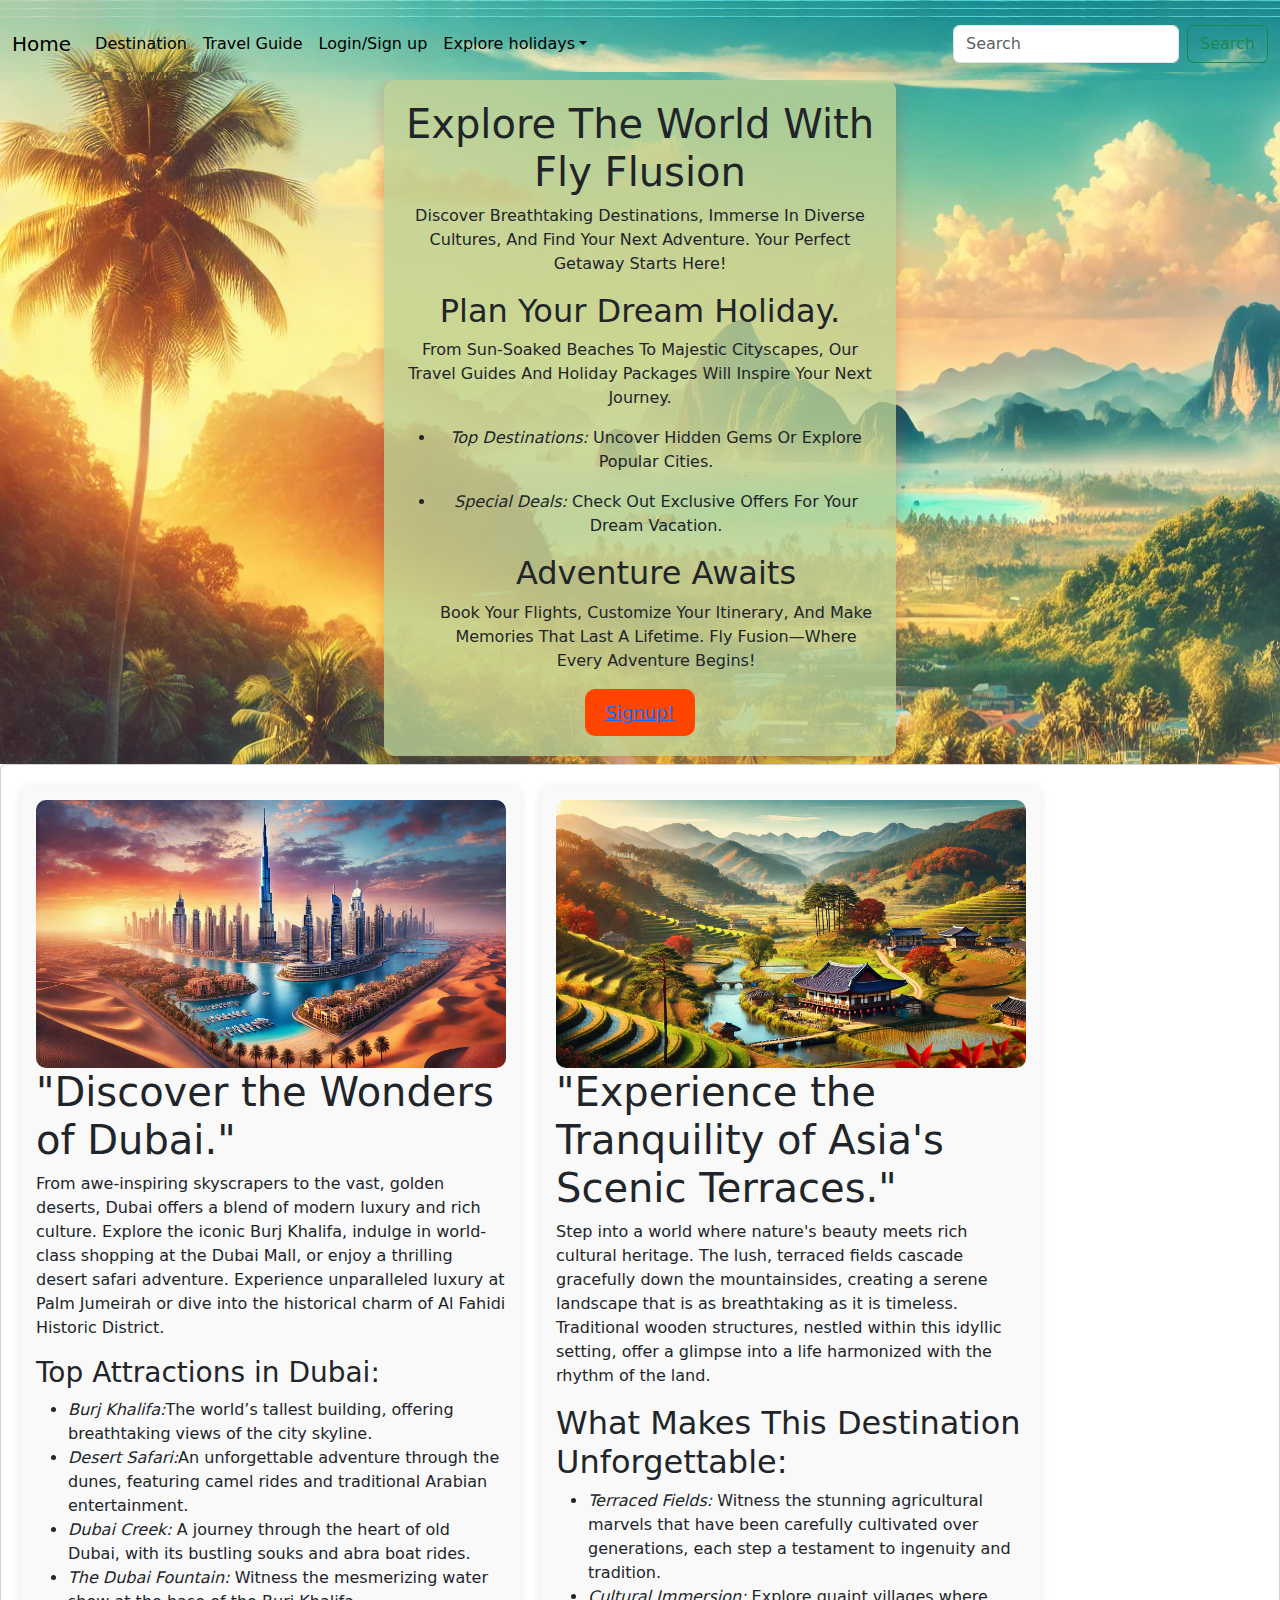
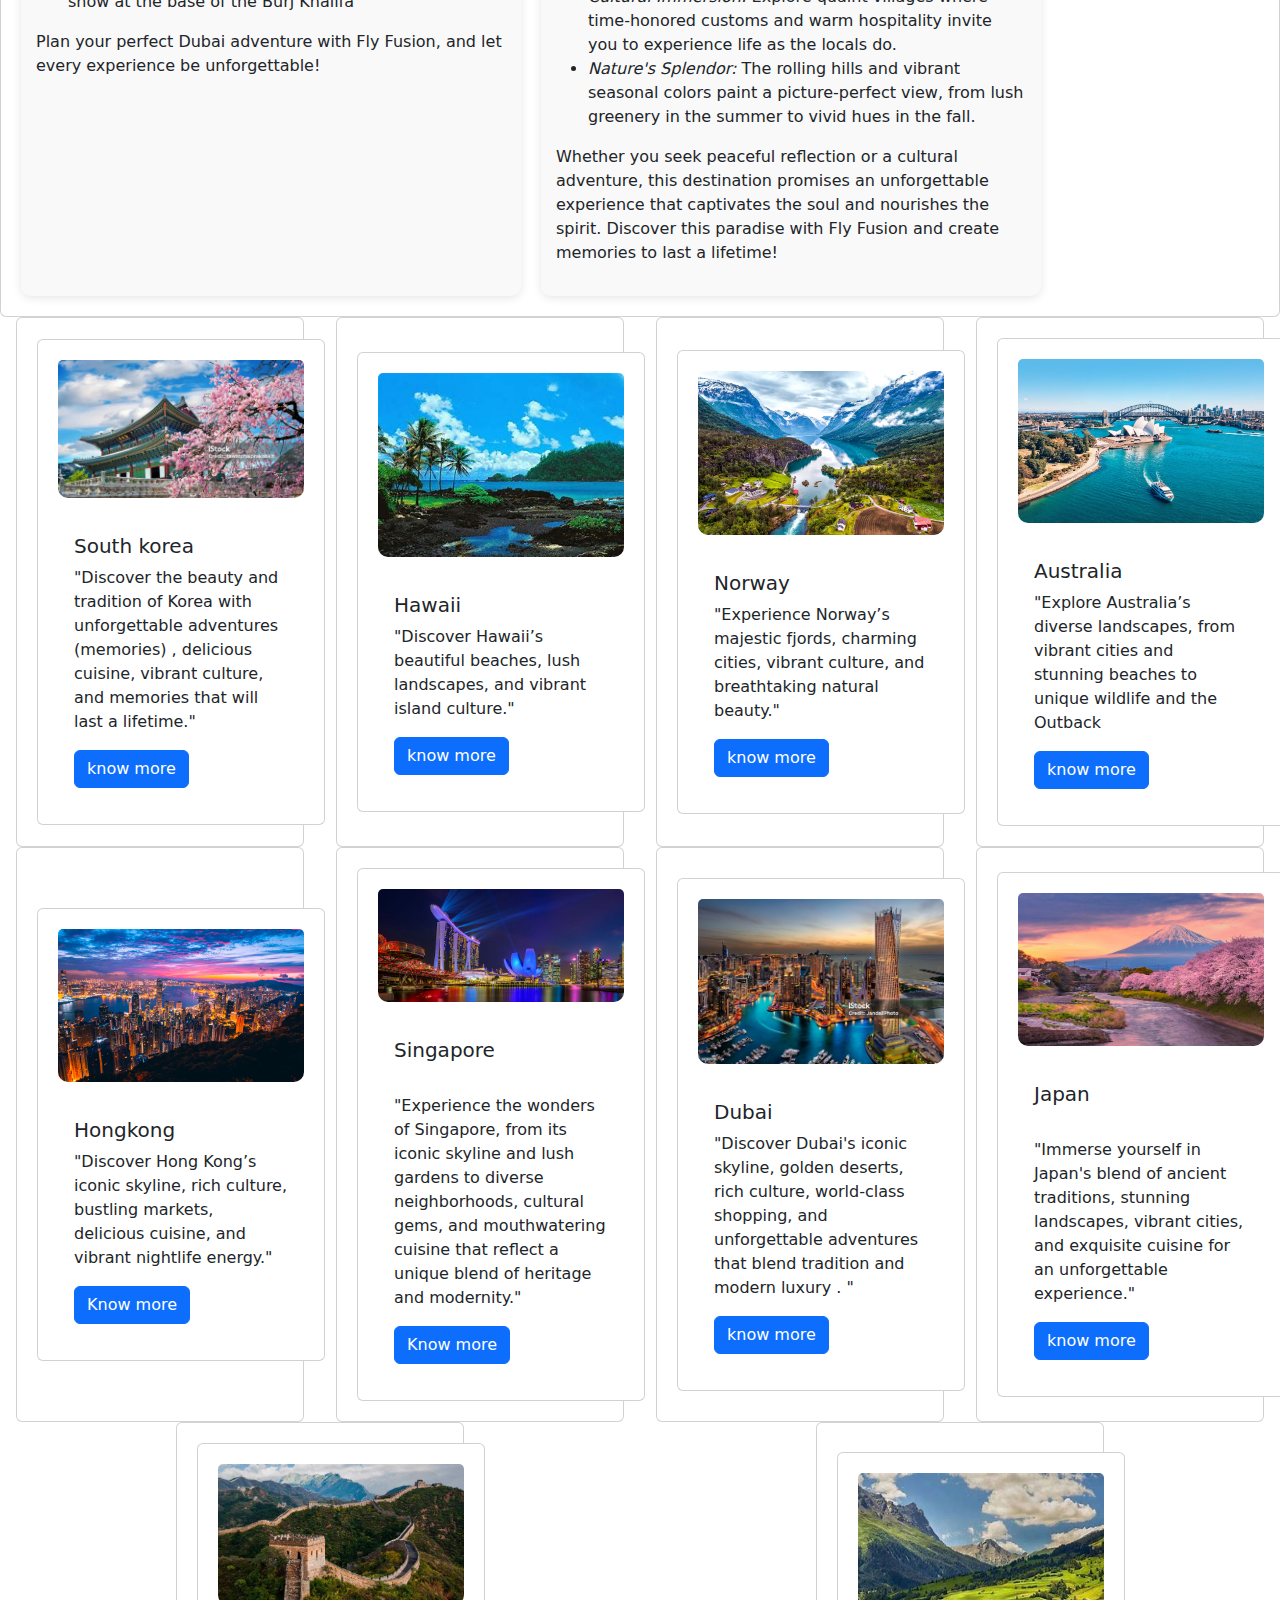
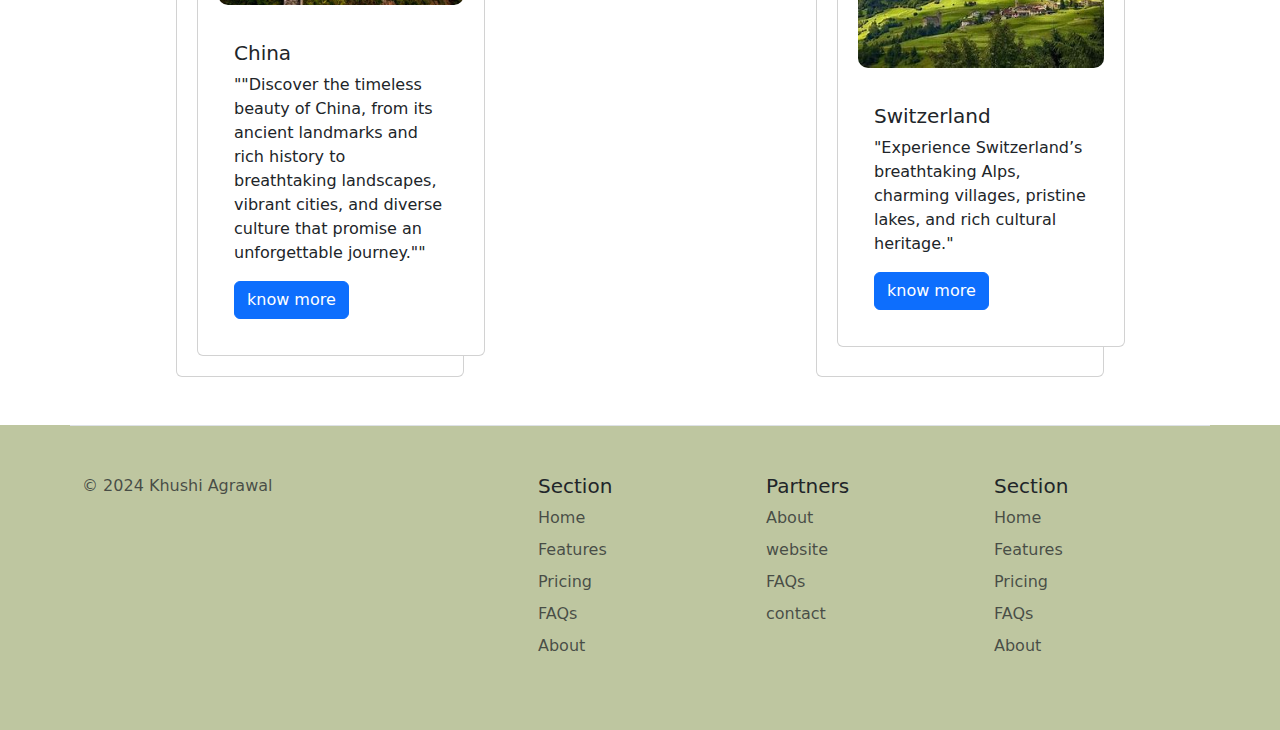
<file: index.html>
<!DOCTYPE html>
<html lang="en">
<head>
    <meta charset="UTF-8">
    <meta name="viewport" content="width=device-width, initial-scale=1.0">
    <title>Travel agency</title>
  
    <link rel="stylesheet" href="style.css">
    <link href="srcipt.js">
    <link href="npm i bootstrap@5.3.3">
    <link href="https://cdn.jsdelivr.net/npm/bootstrap@5.3.0-alpha3/dist/css/bootstrap.min.css" rel="stylesheet"
    integrity="sha384-KK94CHFLLe+nY2dmCWGMq91rCGa5gtU4mk92HdvYe+M/SXH301p5ILy+dN9+nJOZ" crossorigin="anonymous">
    <link href="https://stackpath.bootstrapcdn.com/bootstrap/5.1.0/css/bootstrap.min.css" rel="stylesheet">
    <!-- Bootstrap CSS -->
  <!-- <link rel="stylesheet" href="https://stackpath.bootstrapcdn.com/bootstrap/4.5.2/css/bootstrap.min.css"> -->
  <!-- jQuery, Popper.js, and Bootstrap JS -->
  <script src="https://code.jquery.com/jquery-3.5.1.slim.min.js"></script>
  <script src="https://cdn.jsdelivr.net/npm/@popperjs/core@2.9.3/dist/umd/popper.min.js"></script>
  <script src="https://stackpath.bootstrapcdn.com/bootstrap/4.5.2/js/bootstrap.min.js"></script>
  <!-- Bootstrap CSS -->
  <link href="https://cdn.jsdelivr.net/npm/bootstrap@5.3.0-alpha1/dist/css/bootstrap.min.css" rel="stylesheet">
  
  <!-- Bootstrap JS, including Popper -->
  <script src="https://cdn.jsdelivr.net/npm/bootstrap@5.3.0-alpha1/dist/js/bootstrap.bundle.min.js"></script>
</head>
<body>
     
  <section>
    <div class="navbar">
      <nav class="navbar navbar-light" style="background-color: #e3f2fd; " >
        <!-- Navbar content -->
        <nav class="navbar navbar-expand-lg bg-body-tertiary">
            <div class="container-fluid">
              <a class="navbar-brand" href="./index.html">Home</a>
              <button class="navbar-toggler" type="button" data-bs-toggle="collapse" data-bs-target="#navbarSupportedContent" aria-controls="navbarSupportedContent" aria-expanded="false" aria-label="Toggle navigation">
                <span class="navbar-toggler-icon"></span>
              </button>
              <div class="collapse navbar-collapse" id="navbarSupportedContent">
                <ul class="navbar-nav me-auto mb-2 mb-lg-0">
                  <li class="nav-item">
                    <a class="nav-link" aria-current="page" href="./destination.html">Destination</a>
                  </li>
                  <li class="nav-item">
                    <a class="nav-link" aria-current="page" href="./travelgide.html">Travel Guide</a>
                  </li>
                  <li class="nav-item">
                    <a class="nav-link" href="./login.html">Login/Sign up</a>
                  </li>
                  <li class="nav-item dropdown">
                    <a class="nav-link dropdown-toggle" href="#" role="button" data-bs-toggle="dropdown" aria-expanded="false">
                    Explore holidays</a>
                    <ul class="dropdown-menu">
                      <li><a class="dropdown-item" href="#"><i class="bi bi-airplane"></i>Train</a></li>
                      <li><a class="dropdown-item" href="#">Ship</a></li>
                      <li><hr class="dropdown-divider"></li>
                      <li><a class="dropdown-item" href="#">Flights </i></a></li>
                    </ul>
                  </li>
                 
                </ul>
                <form class="d-flex" role="search">
                  <input class="form-control me-2" type="search" placeholder="Search" aria-label="Search">
                  <button class="btn btn-outline-success" type="submit">Search</button>
                </form>
              </div>
            </div>
          </nav>
      </nav>
      <div class="deco">
      <h1>Explore The World with Fly Flusion</h1>
      <p>Discover breathtaking destinations, immerse in diverse cultures, and find your next adventure. Your perfect getaway starts here!</p>
      <h2>Plan your Dream Holiday.</h2>
      <p>From sun-soaked beaches to majestic cityscapes, our travel guides and holiday packages will inspire your next journey.</p>
       
      <ul><li><p><em>Top Destinations:</em> Uncover hidden gems or explore popular cities.</p> </li>
       <li><p><em>Special Deals:</em> Check out exclusive offers for your dream vacation.</p> </li>
       <h2>Adventure Awaits</h2>
        <p>Book your flights, customize your itinerary, and make memories that last a lifetime. Fly Fusion—where every adventure begins!</p>
      </ul>
      
      <button  type="submit" class="login-button">
        <a href="./signup.html">Signup!
        </a>
        </button>
      </div>
    </div>
   
    </section>

    <section class="card">
        <!-- <div>
            <img src="./images/travel.webp " alt="" width="100%" height="1000px">
        </div> -->
    <div class="img"> 
        <div class="dubai">
          <img src="./images/travel 2.webp " alt="" width="400 px" height="400px">
          
            <h1>"Discover the Wonders of Dubai."</h1>
            <p>From awe-inspiring skyscrapers to the vast, golden deserts, Dubai offers a blend of modern luxury and rich culture. Explore the iconic Burj Khalifa, indulge in world-class shopping at the Dubai Mall, or enjoy a thrilling desert safari adventure. Experience unparalleled luxury at Palm Jumeirah or dive into the historical charm of Al Fahidi Historic District.</p>
            <h3>Top Attractions in Dubai:</h3>
            <ul>
              <li><em>Burj Khalifa:</em>The world’s tallest building, offering breathtaking views of the city skyline.</li>
              <li><em>Desert Safari:</em>An unforgettable adventure through the dunes, featuring camel rides and traditional Arabian entertainment.</li>
              <li><em>Dubai Creek:</em> A journey through the heart of old Dubai, with its bustling souks and abra boat rides.</li>
              <li><em>The Dubai Fountain:</em> Witness the mesmerizing water show at the base of the Burj Khalifa</li>
            </ul>
            <p>Plan your perfect Dubai adventure with Fly Fusion, and let every experience be unforgettable!</p>
          </div>
        <div class="asia">
          <img src="./images/travel 4.webp " alt="" width="400 px" height="400 px">
          <h1>"Experience the Tranquility of Asia's Scenic Terraces."</h1>
          <p>Step into a world where nature's beauty meets rich cultural heritage. The lush, terraced fields cascade gracefully down the mountainsides, creating a serene landscape that is as breathtaking as it is timeless. Traditional wooden structures, nestled within this idyllic setting, offer a glimpse into a life harmonized with the rhythm of the land.</p>
          <h2>What Makes This Destination Unforgettable:</h2>
          <ul>
            <li><em>Terraced Fields:</em> Witness the stunning agricultural marvels that have been carefully cultivated over generations, each step a testament to ingenuity and tradition.</li>
            <li><em>Cultural Immersion:</em> Explore quaint villages where time-honored customs and warm hospitality invite you to experience life as the locals do.</li>
           <li><em>Nature's Splendor:</em> The rolling hills and vibrant seasonal colors paint a picture-perfect view, from lush greenery in the summer to vivid hues in the fall.</li>
        </ul>
        <p>Whether you seek peaceful reflection or a cultural adventure, this destination promises an unforgettable experience that captivates the soul and nourishes the spirit. Discover this paradise with Fly Fusion and create memories to last a lifetime!</p>
      </div>
      
      </div>  
    
  </div>  
    </section>

    <section>

      <!-- card section -->
    <div>
    
      <div class="d-flex justify-content-around flex-wrap">
        <div class="card" style="width: 18rem;">
            <!-- Card content -->
            <div class="card" style="width: 18rem;">
              <img class="card-img-top" src="./images/korea2.webp" alt="south korea">
              <div class="card-body">
                <h5 class="card-title">South korea</h5>
                <p class="card-text">"Discover the beauty and tradition of Korea with unforgettable adventures (memories) , delicious cuisine, vibrant culture, and memories that will last a lifetime."       </p>
                <a href="#" class="btn btn-primary">know more</a>
              </div>
            </div>
        </div>
        <div class="card" style="width: 18rem;">
            <!-- Card content -->
            <div class="card" style="width: 18rem;">
              <img class="card-img-top" src="./images/hawaii.jpg" alt="south korea">
              <div class="card-body">
                <h5 class="card-title">Hawaii</h5>
                <p class="card-text">"Discover Hawaii’s beautiful beaches, lush landscapes, and vibrant island culture."</p>
                <a href="#" class="btn btn-primary">know more</a>
              </div>
            </div>
        </div>
        <div class="card" style="width: 18rem;">
            <!-- Card content -->
            <div class="card" style="width: 18rem;">
              <img class="card-img-top" src="./images/norway.avif" alt="south korea">
              <div class="card-body">
                <h5 class="card-title">Norway</h5>
                <p class="card-text">"Experience Norway’s majestic fjords, charming cities, vibrant culture, and breathtaking natural beauty."</p>
                <a href="#" class="btn btn-primary">know more</a>
              </div>
            </div>
        </div>
        <div class="card" style="width: 18rem;">
          <!-- Card content -->
          <div class="card" style="width: 18rem;">
            <img class="card-img-top" src="./images/australia.avif" alt="south korea">
            <div class="card-body">
              <h5 class="card-title">Australia</h5>
              <p class="card-text">"Explore Australia’s diverse landscapes, from vibrant cities and stunning beaches to unique wildlife and the Outback</p>
              <a href="#" class="btn btn-primary">know more</a>
            </div>
          </div>
      </div>
      <div class="card" style="width: 18rem;">
        <!-- Card content -->
          
      <div class="card" style="width: 18rem;">
        <img class="card-img-top" src="./images/hongkong.jpg" alt="south korea">
        <div class="card-body">
          <h5 class="card-title">Hongkong</h5>
          <p class="card-text">"Discover Hong Kong’s iconic skyline, rich culture, bustling markets, delicious cuisine, and vibrant nightlife energy."         </p>
          <a href="#" class="btn btn-primary">Know more</a>
        </div>
      </div>
      </div>
    <div class="card" style="width: 18rem;">
      <!-- Card content -->
      <div class="card" style="width: 18rem;">
        <img class="card-img-top" src="./images/singapore.jpg" alt="south korea">
        <div class="card-body">
          <h5 class="card-title">Singapore</h5>
          <p class="card-text"> <br>"Experience the wonders of Singapore, from its iconic skyline and lush gardens to diverse neighborhoods, cultural gems, and mouthwatering cuisine that reflect a unique blend of heritage and modernity."</p>
          <a href="#" class="btn btn-primary">Know more</a>
        </div>
      </div>
    </div>
    <div class="card" style="width: 18rem;">
      <!-- Card content -->
      <div class="card" style="width: 18rem;">
        <img class="card-img-top" src="./images/dubai1.jpg" alt="south korea">
        <div class="card-body">
          <h5 class="card-title">Dubai</h5>
          <p class="card-text">"Discover Dubai's iconic skyline, golden deserts, rich culture, world-class shopping, and unforgettable adventures that blend tradition and modern luxury . "</p>
          <a href="#" class="btn btn-primary">know more</a>
        </div>
      </div>
    </div>
    <div class="card" style="width: 18rem;">
      <!-- Card content -->
      <div class="card" style="width: 18rem;">
        <img class="card-img-top" src="./images/japan.jpg" alt="Japan">
        <div class="card-body">
          <h5 class="card-title">Japan</h5>
          <p class="card-text"><br>"Immerse yourself in Japan's blend of ancient traditions, stunning landscapes, vibrant cities, and exquisite cuisine for an unforgettable experience."</p>
          <a href="#" class="btn btn-primary">know more</a>
        </div>
      </div>
    </div>
    <div class="card" style="width: 18rem;">
      <!-- Card content -->
      <div class="card" style="width: 18rem;">
        <img class="card-img-top" src="./images/china.jpg" alt="China">
        <div class="card-body">
          <h5 class="card-title">China</h5>
          <p class="card-text">""Discover the timeless beauty of China, from its ancient landmarks and rich history to breathtaking landscapes, vibrant cities, and diverse culture that promise an unforgettable journey.""</p>
          <a href="#" class="btn btn-primary">know more</a> 
        </div>
      </div>
    </div>

    <div class="card" style="width: 18rem;">
      <!-- Card content -->
      <div class="card" style="width: 18rem;">
        <img class="card-img-top" src="./images/switzerland.jpg" alt="south korea">
        <div class="card-body">
          <h5 class="card-title">Switzerland</h5>
          <p class="card-text">"Experience Switzerland’s breathtaking Alps, charming villages, pristine lakes, and rich cultural heritage."</p>
          <a href="#" class="btn btn-primary">know more</a>
        </div>
      </div>

    </div>
<!-- 
    <div class="card" style="width: 18rem;">
      
      <div class="card" style="width: 18rem;">
        <img class="card-img-top" src="./images/iceland.jpg" alt="south korea">
        <div class="card-body">
          <h5 class="card-title">Ice land</h5>
          <p class="card-text">"Discover Iceland’s stunning landscapes, from dramatic volcanoes and glaciers to hot springs and waterfalls."</p>
          <a href="#" class="btn btn-primary">know more</a>
        </div>
      </div>

    </div>

  </div> -->
  </section>
     <!-- footer -->

  <section class="footer">
    <footer>
      <section id="footer">
        <section id="contact" >
          <div class="container ">
            <footer class="row row-cols-1 row-cols-sm-2 row-cols-md-5 py-5 mt-5 border-top">
              <div class="col mb-3">
      
                <p class="text-body-secondary">© 2024 Khushi Agrawal</p>
              </div>
      
              <div class="col mb-3">
      
              </div>
      
              <div class="col mb-3">
                <h5>Section</h5>
                <ul class="nav flex-column">
                  <li class="nav-item mb-2"><a href="#" class="nav-link p-0 text-body-secondary">Home</a></li>
                  <li class="nav-item mb-2"><a href="#" class="nav-link p-0 text-body-secondary">Features</a></li>
                  <li class="nav-item mb-2"><a href="#" class="nav-link p-0 text-body-secondary">Pricing</a></li>
                  <li class="nav-item mb-2"><a href="#" class="nav-link p-0 text-body-secondary">FAQs</a></li>
                  <li class="nav-item mb-2"><a href="#" class="nav-link p-0 text-body-secondary">About</a></li>
                </ul>
              </div>
      
              <div class="col mb-3">
                <h5>Partners</h5>
                <ul class="nav flex-column">
                  <li class="nav-item mb-2"><a href="./partner.html" class="nav-link p-0 text-body-secondary">About</a></li>
                  <li class="nav-item mb-2"><a href="https://www.cptoursandtravel.com/" class="nav-link p-0 text-body-secondary">website</a></li>
                  <li class="nav-item mb-2"><a href="#" class="nav-link p-0 text-body-secondary">FAQs</a></li>
                  <li class="nav-item mb-2"><a href="#" class="nav-link p-0 text-body-secondary">contact</a></li>
                </ul>
              </div>
      
              <div class="col mb-3">
                <h5>Section</h5>
                <ul class="nav flex-column">
                  <li class="nav-item mb-2"><a href="#" class="nav-link p-0 text-body-secondary">Home</a></li>
                  <li class="nav-item mb-2"><a href="#" class="nav-link p-0 text-body-secondary">Features</a></li>
                  <li class="nav-item mb-2"><a href="#" class="nav-link p-0 text-body-secondary">Pricing</a></li>
                  <li class="nav-item mb-2"><a href="#" class="nav-link p-0 text-body-secondary">FAQs</a></li>
                  <li class="nav-item mb-2"><a href="#" class="nav-link p-0 text-body-secondary">About</a></li>
                </ul>
                
              </div>
            </footer>
          </div> 
      </section>

 

      
    </footer>
  </section>
</body>
</html>
</file>
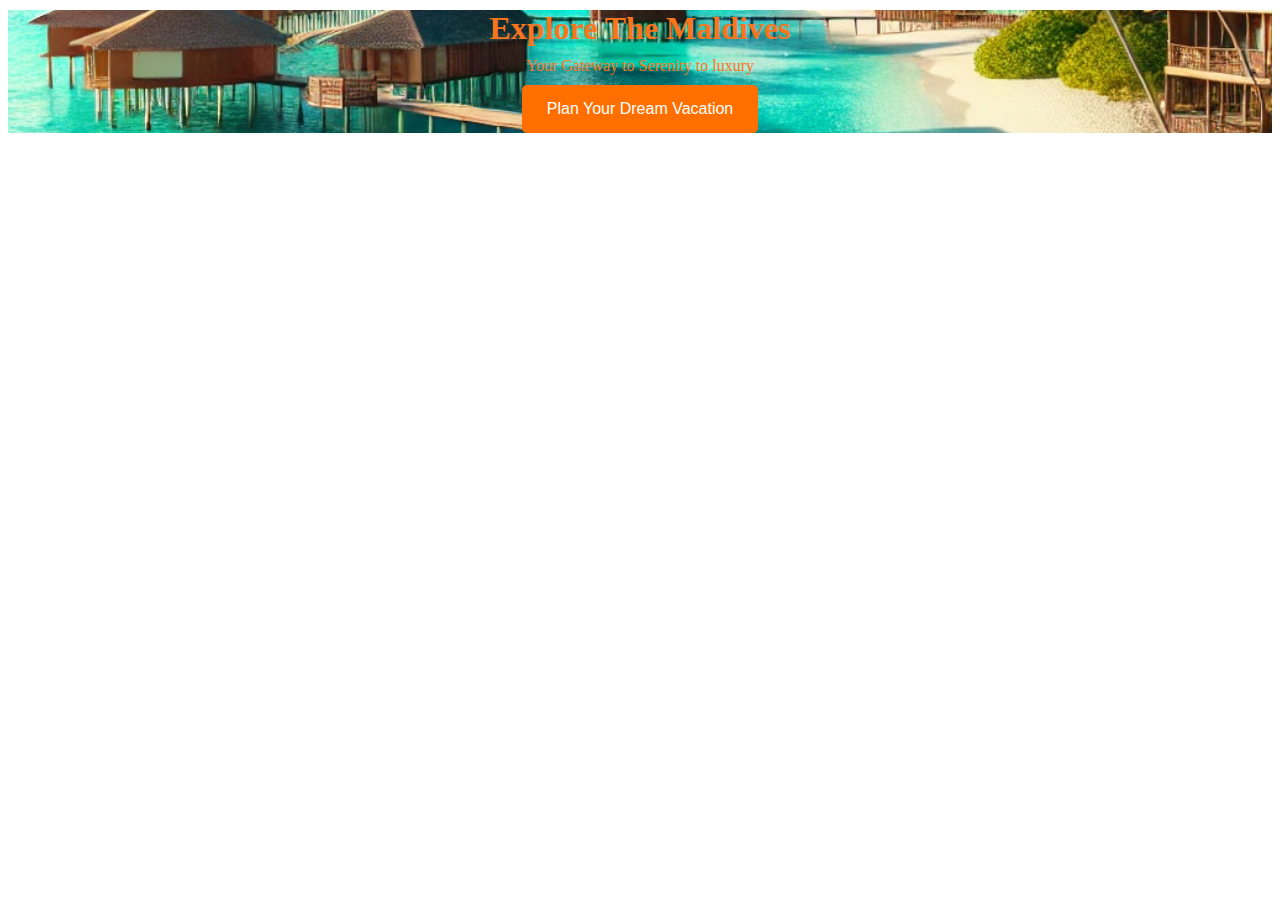
<file: destination.html>
<!DOCTYPE html>
<html lang="en">
<head>
    <meta charset="UTF-8">
    <meta name="viewport" content="width=device-width, initial-scale=1.0">
    <title>Maldives</title>
    <link rel="stylesheet" href="./style.css">
    <link href="srcipt.js">
<body class="maldive">
    <header class="maldives">
        <h1>Explore The Maldives</h1>
        <p>Your Gateway to Serenity to luxury</p>
        <button class="cta-btn">Plan Your Dream Vacation</button>
    </header>
    
</body>
</html>
</file>
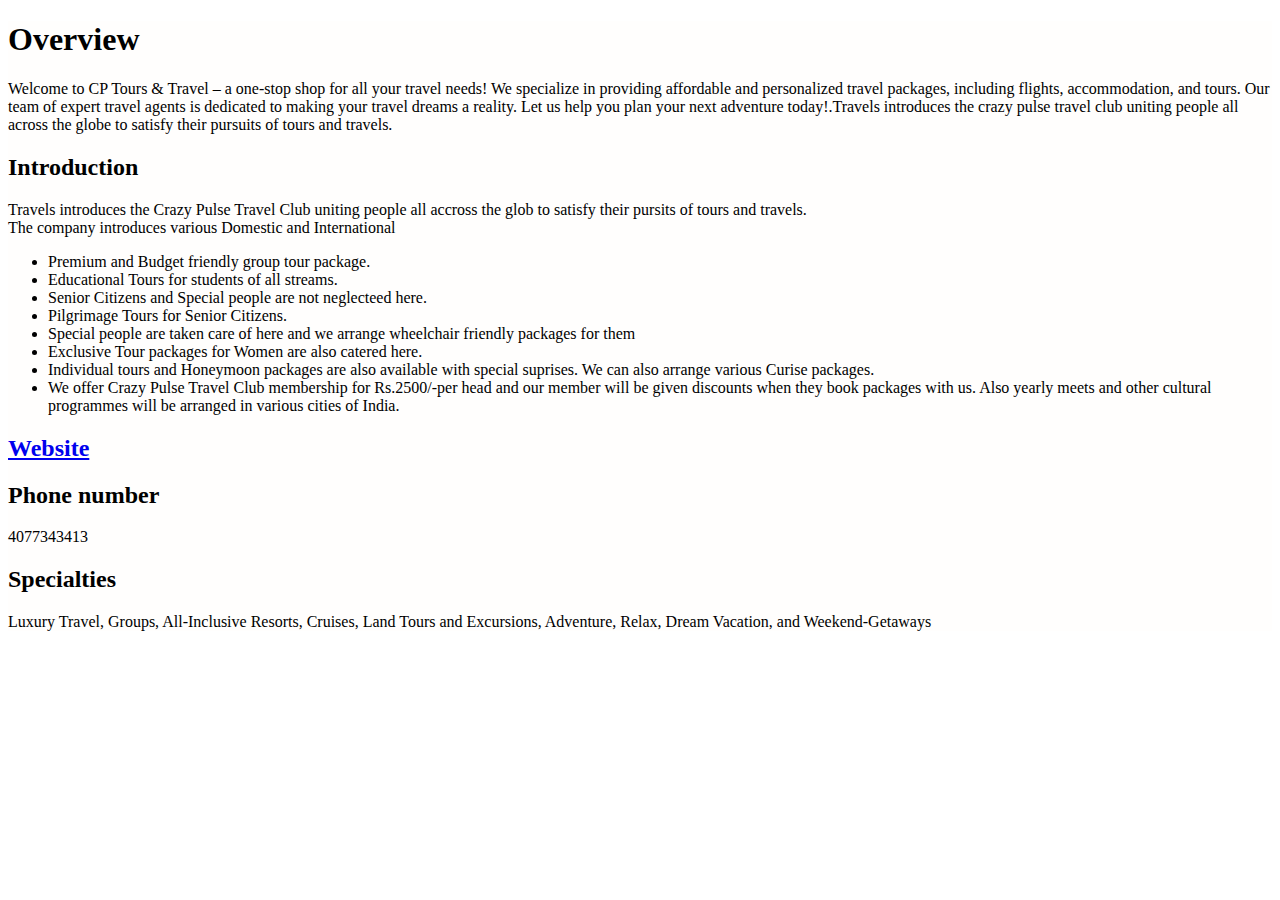
<file: partner.html>
<!DOCTYPE html>
<html lang="en">
<head>
    <meta charset="UTF-8">
    <meta name="viewport" content="width=device-width, initial-scale=1.0">
    <title>CP tour & amp</title>
    <style>
        .star{
            background-color: rgb(255, 254, 253);
        }
    </style>
</head>
<body>
    <div class =star>
        <h1>Overview</h1>
        <p>Welcome to CP Tours & Travel – a one-stop shop for all your travel needs! We specialize in providing affordable and personalized travel packages, including flights, accommodation, and tours. Our team of expert travel agents is dedicated to making your travel dreams a reality. Let us help you plan your next adventure today!.Travels introduces the crazy pulse travel club uniting people all across the globe to satisfy their pursuits of tours and travels.</p>
        <h2>Introduction</h2>
        <p>Travels introduces the Crazy Pulse Travel Club uniting people all accross the glob to satisfy their pursits of tours and travels.<br>
        The company introduces various Domestic and International</p>
            <ul> <li>Premium and Budget friendly group tour package.  </li>
            <li>Educational Tours for students of all streams.</li>
        <li>Senior Citizens and Special people are not neglecteed here.</li>
    <li>Pilgrimage Tours for Senior Citizens.</li>
<li>Special people are taken care of here and we arrange wheelchair friendly packages for them</li>
<li>Exclusive Tour packages for Women are also catered here.</li>
<li>Individual tours and Honeymoon packages are also available with special suprises. We can also arrange various Curise packages.</li>
<li>We offer Crazy Pulse Travel Club membership for Rs.2500/-per head and our member will be  given discounts when they book packages with us. Also yearly meets and other cultural programmes will be  arranged in various cities of India.</li></ul>
         <h2><a href="https://www.cptoursandtravel.com/">Website</a></h2>
        <h2>Phone number</h2>
        <p>4077343413</p>
        <h2>Specialties</h2>
        <p>Luxury Travel, Groups, All-Inclusive Resorts, Cruises, Land Tours and Excursions, Adventure, Relax, Dream Vacation, and Weekend-Getaways</p>
    </div>
</body>
</html>
</file>
<file: style.css>
.footer{
    background-color:#BEC6A0;
}
/* Default styling for the navigation links */
.navbar{
  width: 100%;
  background-image: url(./images/travel.webp);
  
}
.navbar-nav .nav-link {
    color: #000; /* Default color */
    text-decoration: none; /* Remove underline */
    transition: color 0.3s ease, background-color 0.3s ease; /* Smooth transition */
  }
  
  /* Hover effect for the navigation links */
  .navbar-nav .nav-link:hover {
    color: #ff6347; /* Change text color on hover (example: tomato color) */
    background-color: #f1f1f1; /* Optional: light background color on hover */
  }
  
  /* Styling for the active link */
  .navbar-nav .nav-link.active {
    color: #007bff; /* Color for active link */
  }
 .dropdown-menu .dropdown-item{
    color: #ff6347; /* Change text color on hover (example: tomato color) */
    background-color: #f1f1f1; /* Optional: light background color on hover */


}
.background{
  background-image:url(./images/Designer\ 2.jpeg);
  height: 3000 px;
  

}

.back{
  font-size:xxx-large;
  font-style:inherit;
  font-family:monospace;
  display: flex;
  justify-content: center;
  align-items: center;

  
  text-align: center;
  
}

.back {
  background: url('path/to/your/background-image.jpg') no-repeat center center;
  background-size: cover;
  position: relative;
  height: 100vh;
}

.login-container {
  background-color: rgba(223, 232, 247, 0.8);
  border-radius: 10px;
  box-shadow: 0 4px 15px rgba(0, 0, 0, 0.3);
  padding: 20px;
  width: 40%;
  margin: auto;
  text-align: center;
}

.header {
  font-size: 36px;
  color: #333;
  margin-bottom: 20px;
  font-weight: bold;
}

.input-group {
  margin-bottom: 15px;
  text-align: left;
}

label {
  display: block;
  font-size: 14px;
  color: #555;
  margin-bottom: 5px;
}

input {
  width: 93%;
  padding: 10px;
  border: 1px solid #ddd;
  border-radius: 5px;
  font-size: 16px;
  margin: 10px 10px;
}

.login-button {
  background-color: #ff4500;
  color: #fff;
  border: none;
  padding: 10px 20px;
  border-radius: 10px;
  font-size: 18px;
  cursor: pointer;
  transition: background-color 0.3s;
}

.login-button:hover {
  background-color: #3d5aab;
}
.text{
  font-size:x-large;
  font-style: inherit;
  font-family: monospace;
  font-display:inherit;
  font-variant: inherit;
  
}
.password{
  font-size: x-large;
}
@media (max-width: 768px) {
  .login-container {
      width: 90%;
      padding: 15px;
  }
  .header {
      font-size: 28px;
  }

}
a{
  color: white;
  
}
.otp-inputs{
  display: flex;
  justify-content: space-between;
  margin: 20px 0;
}
.otp-box{
  width: 40px;
  height: 40px;
  text-align: center;
  border: 1px solid #ccc;
  border-radius:  5px;
}
  .otp-box:focus{
    border-color:#007bff;
    outline: none;
  }
  .otp{
    font-size:x-large;
  font-style: inherit;
  font-family: monospace;
  font-display:inherit;
  font-variant: inherit;
  text-align: center;
  
  }
  /* * {
    margin: 0;
    padding: 0;
    box-sizing: border-box; */
}
/* 
body {
    font-family: Arial, sans-serif;
    line-height: 1.6;
} */
  .heroclass{

  }
.hero {
    background-image: url(./images/tour\ guide.webp);
    background-size: cover;
    background-position: center;
    
    height: 100vh;
    display: flex;
    justify-content: center;
    align-items: center;
    color: #ff5703;
    text-align: center;
    flex-direction: column;
}

.hero h1 {
    font-size: 3rem;
    margin-bottom: 20px;
}

.hero p {
    font-size: 1.5rem;
    margin-bottom: 30px;
}

.cta-btn {
    padding: 15px 25px;
    background-color: #FF6F00;
    border: none;
    color: white;
    cursor: pointer;
    font-size: 1rem;
    border-radius: 5px;
}
.cta-btn:hover{
  background-color: #4d87bc;
}

.search-bar {
    text-align: center;
    margin: 40px 0;

}

#destination-search {
    width: 60%;
    padding: 10px;
    font-size: 1rem;
    border-radius: 5px;
    border: 1px solid #ddd;
    margin-right: 10px;
}

.search-bar button {
    padding: 12px 20px;
    background-color: #FF6F00;
    color: white;
    font-size: 1rem;
    border: none;
    border-radius: 5px;
    cursor: pointer;
}

.featured-destinations,
.tour-packages {
    display: flex;
    justify-content: space-around;
    margin: 40px 0;
}

.destination-card,
.package-card {
    text-align: center;
    background-color: hsl(180, 100%, 97%);
    border-radius: 10px;
    box-shadow: 0 4px 8px rgba(0, 0, 0, 0.1);
    padding: 20px;
    width: 30%;
}

.destination-card img,
.package-card img {
    width: 100%;
    border-radius: 10px;
    height: auto;
}

.destination-card h3,
.package-card h3 {
    margin-top: 15px;
    font-size: 1.5rem;
}

.destination-card p,
.package-card p {
    margin: 10px 0;
    color: #555;
}
.deals-banner {
  background-color: #379777;
  text-align: center;
  padding: 30px;
}
.deals-banner button {
  background-color: #ff5722;
  color: white;
  border: none;
  padding: 10px 20px;
  border-radius: 5px;
  cursor: pointer;
}
.deals-banner button:hover{
  background-color: #4d87bc;
}
.hero-content{

}
body{
  
}
.maldives{
  background-image: url(./images/maldives.webp);
  background-size: cover;
  background-position: center;
  color: #fa751c;
  text-align: center;
  
}
.deco{
  text-align: center;
  text-transform: capitalize; 
  background-color: #bed195cc;
  border-radius: 10px;
  box-shadow: 0 4px 15px rgba(199, 54, 54, 0.3);
  padding: 20px;
  width: 40%;
  margin: auto;
  text-align: center;
  
  
}
.card{
  display: flex;
  flex-wrap: wrap;
  gap: 20px;
  justify-content: center;
  padding: 20px;
}
.img{
  display: flex;
  flex-direction:row;
  gap: 20px;
}
img{
  width: 100%;
  height: auto;
  border-radius: 10px;
  
}
.dubai, .asia{
  flex: 1;
  max-width: 500px;
  padding: 15px;
  background-color: #f9f9f9;
  border-radius: 10px;
  box-shadow: 0 2px 10px rgba(0, 0, 0, 0.1);
}
h1, h2, p{
  margin: 10px 0;
}
ul{
  list-style-type: disc;
  padding-left: 20px;
}
</file>
